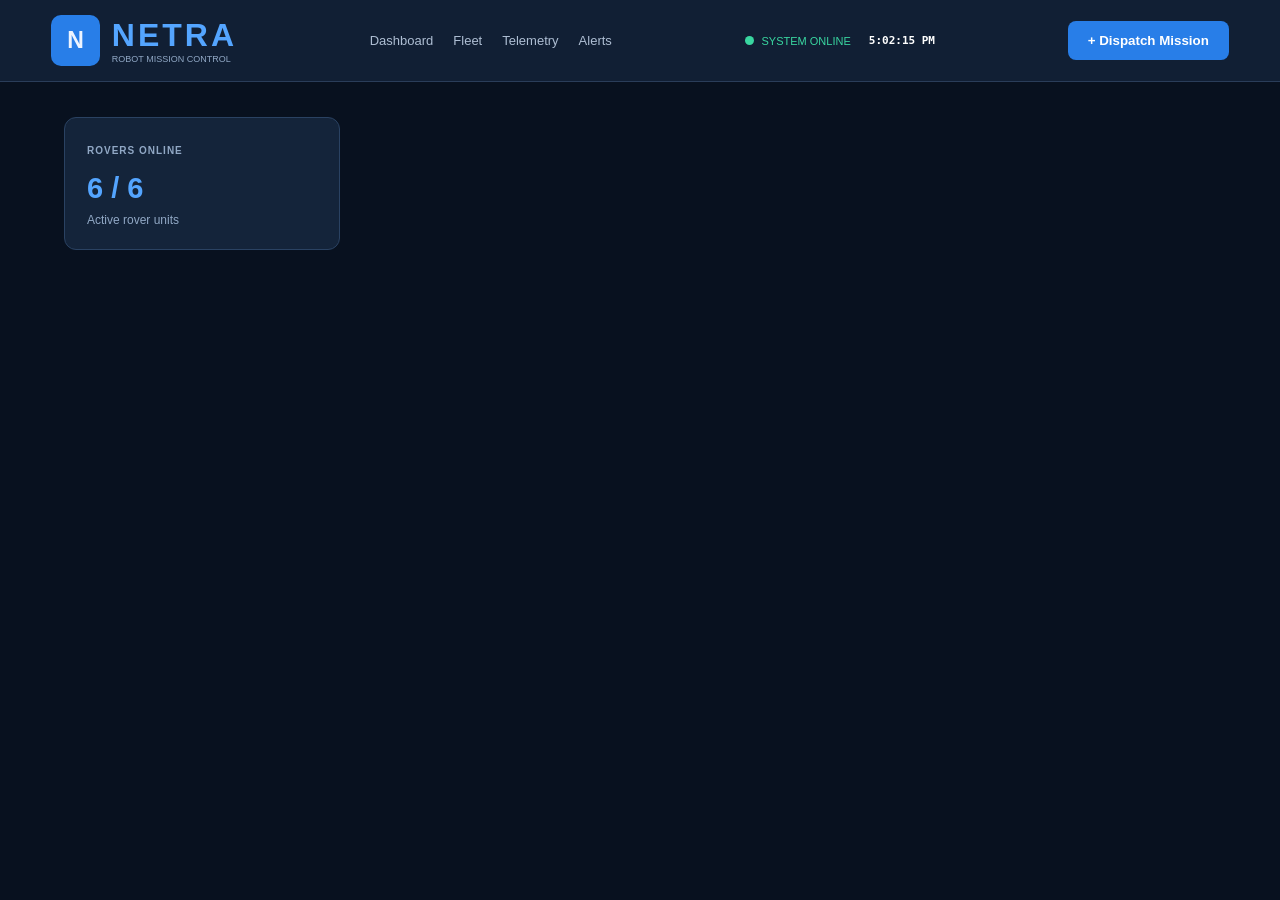
<file: NETRA-PROJECT/index.html>
<!DOCTYPE html>
<html lang="en">
<head>
    <meta charset="UTF-8">
    <meta name="viewport" content="width=device-width, initial-scale=1.0">
    <title>NETRA Robot Monitoring System</title>
    <link rel="stylesheet" href="style.css">
</head>
<body>
 <header class="topbar">
  <div class="brand">
    <div class="brand-logo">N</div>
    <div>
      <h1>NETRA</h1>
      <p>ROBOT MISSION CONTROL</p>
    </div>
  </div>
  <nav>
    <a href="#dashboard">Dashboard</a>
    <a href="#fleet">Fleet</a>
    <a href="#telemetry">Telemetry</a>
    <a href="#alerts">Alerts</a>
  </nav>
   <div class="header-right">
    <span class="online-dot"></span>
    <span>SYSTEM ONLINE</span>
    <strong id="clock">--:--:--</strong>
  </div>
  <button id="dispatch-open" type="button">
    + Dispatch Mission</button>
</header>
<main class="page">
  <section class="kpi-grid">
  <article class="kpi-card">
    <span>ROVERS ONLINE</span>
    <h2 id="online-count">6 / 6</h2>
    <p>Active rover units</p>
  </article>
  <!-- three more cards, same shape -->
</section>

</main>

<script src="script.js"></script>

</body>
</html>
</file>
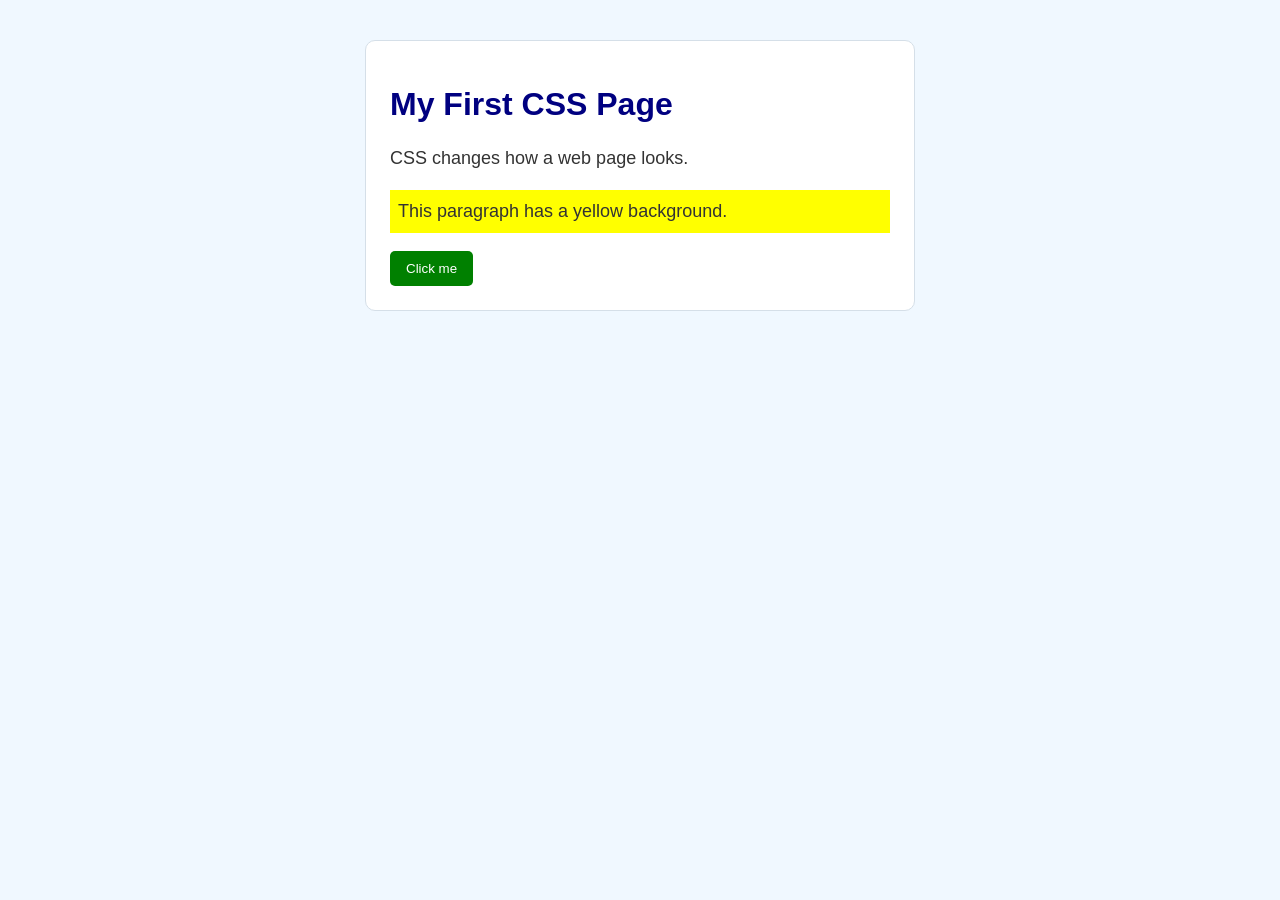
<file: NETRA-PROJECT/css.html>
<!DOCTYPE html>
<html lang="en">
<head>
  <meta charset="UTF-8">
  <meta name="viewport" content="width=device-width, initial-scale=1.0">
  <title>My First CSS Page</title>

  <!-- Connect the CSS file to this HTML file -->
  <link rel="stylesheet" href="style1.css">
</head>
<body>
  <main class="card">
    <h1>My First CSS Page</h1>

    <p>CSS changes how a web page looks.</p>

    <p class="highlight">
      This paragraph has a yellow background.
    </p>

    <button type="button">Click me</button>
  </main>
</body>
</html>
</file>
<file: NETRA-PROJECT/style.css>
* {
    box-sizing: border-box;
    margin: 0;
    padding: 0;
}
html {
    scroll-behavior: smooth;
}
body {
    background: #08111f;
    color: #edf4ff;
    font-family: Arial, sans-serif;
    min-height: 100vh;
}
button {
    background: #287ee8;
    border: 0;
    color: white;
    padding: 12px 20px;
    border-radius: 8px;
    cursor: pointer;
    font-weight: bold;
}
button:hover {
    background: #1765c3;
}
.topbar {
    min-height: 82px;
    display: flex;
    align-items: center;
    justify-content: space-between;
    gap: 20px;
    padding: 15px 4%;
    background: #111f34;
    border-bottom: 1px solid #2a3d59;
}
.brand {
    display: flex;
    align-items: center;
    gap: 12px;
}
.brand-logo {
    background: #287ee8;
    border-radius: 10px;
    padding: 12px 16px;
    font-size: 23px;
    font-weight: bold;
}
.brand h1 {
    color: #54a5ff;
    letter-spacing: 3px;
}
.brand p {
    font-size: 9px;
    color: #91a8c5;
}
nav {
    display: flex;
    gap: 20px;
}
nav a {
    color: #aebed3;
    text-decoration: none;
    font-size: 13px;
}
nav a:hover {
    color: #54a5ff;
}
.header-right {
    display: flex;
    align-items: center;
    gap: 8px;
    color: #39d6a0;
    font-size: 11px;
}
.online-dot {
    width: 9px;
    height: 9px;
    background: #39d6a0;
    border-radius: 50%;
}
#clock {
    color: white;
    margin-left: 10px;
    font-family: monospace;
}
.page {
    padding: 35px 5%;
}
.page p {
    color: #91a8c5;
}
.kpi-grid {
    display: grid;
    grid-template-columns: repeat(4, 1fr);
    gap: 16px;
    margin-bottom: 30px;
}
.kpi-card, .panel {
    background: #14243a;
    border: 1px solid #2a4262;
    border-radius: 12px;
}
.kpi-card {
    padding: 22px;
    transition: 0.2s;
}

.kpi-card:hover {
    border-color: #438cff;
    transform: translateY(-3px);
}
.kpi-card span {
    color: #91a8c5;
    font-size: 10px;
    letter-spacing: 1px;
    font-weight: bold;
}
.kpi-card h2 {
    color: #54a5ff;
    font-size: 29px;
    margin: 14px 0 8px;
}
.kpi-card p {
    color: #91a8c5;
    font-size: 12px;
}
</file>
<file: NETRA-PROJECT/style1.css>
/* Style the whole page */
body {
  margin: 0;
  padding: 40px;
  font-family: Arial, sans-serif;
  background-color: #f0f8ff;
}

/* Style the main content box */
.card {
  max-width: 500px;
  margin: 0 auto;
  padding: 24px;
  background-color: white;
  border: 1px solid #d5dfe8;
  border-radius: 10px;
}

/* Style the main heading */
h1 {
  color: navy;
}

/* Style paragraphs */
p {
  color: #333;
  font-size: 18px;
  line-height: 1.5;
}

/* Style the paragraph with class="highlight" */
.highlight {
  padding: 8px;
  background-color: yellow;
}

/* Style the button */
button {
  padding: 10px 16px;
  color: white;
  background-color: green;
  border: none;
  border-radius: 5px;
  cursor: pointer;
}

/* Change the button color when the pointer is over it */
button:hover {
  background-color: darkgreen;
}
</file>
